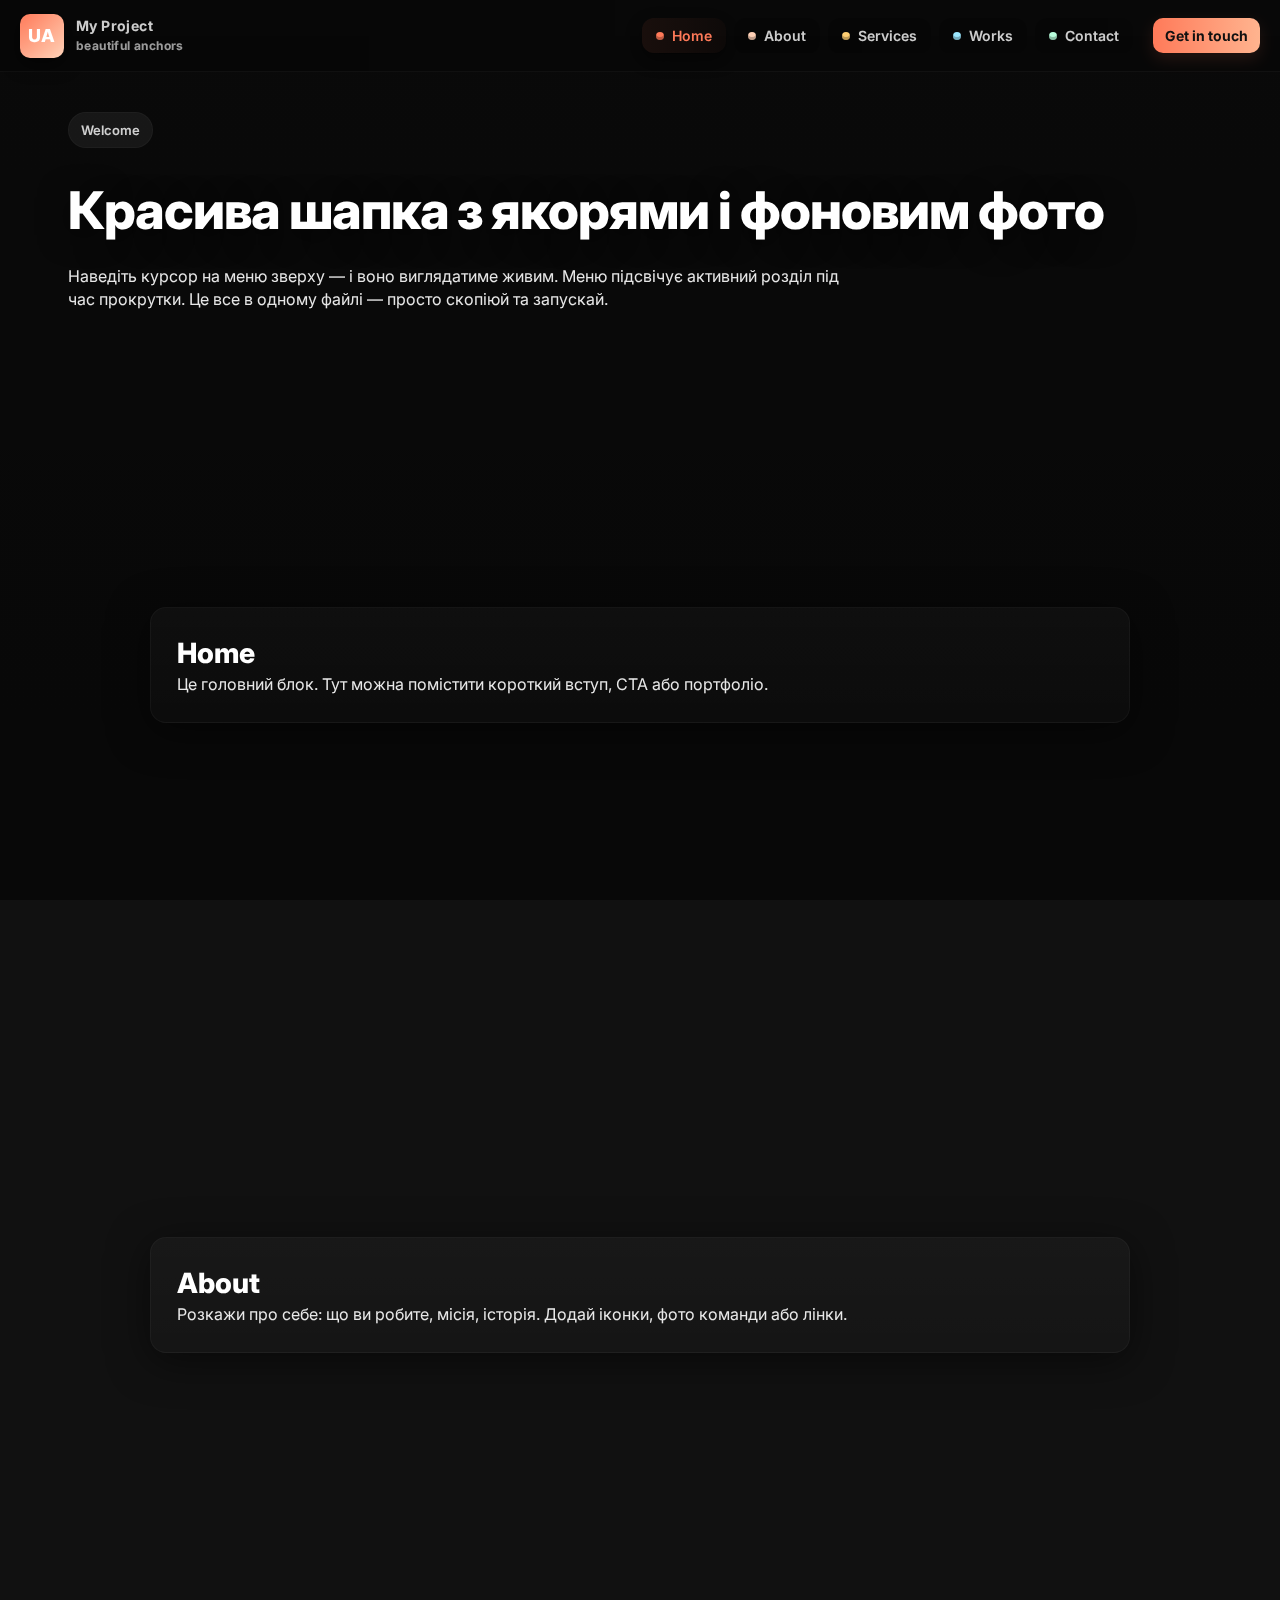
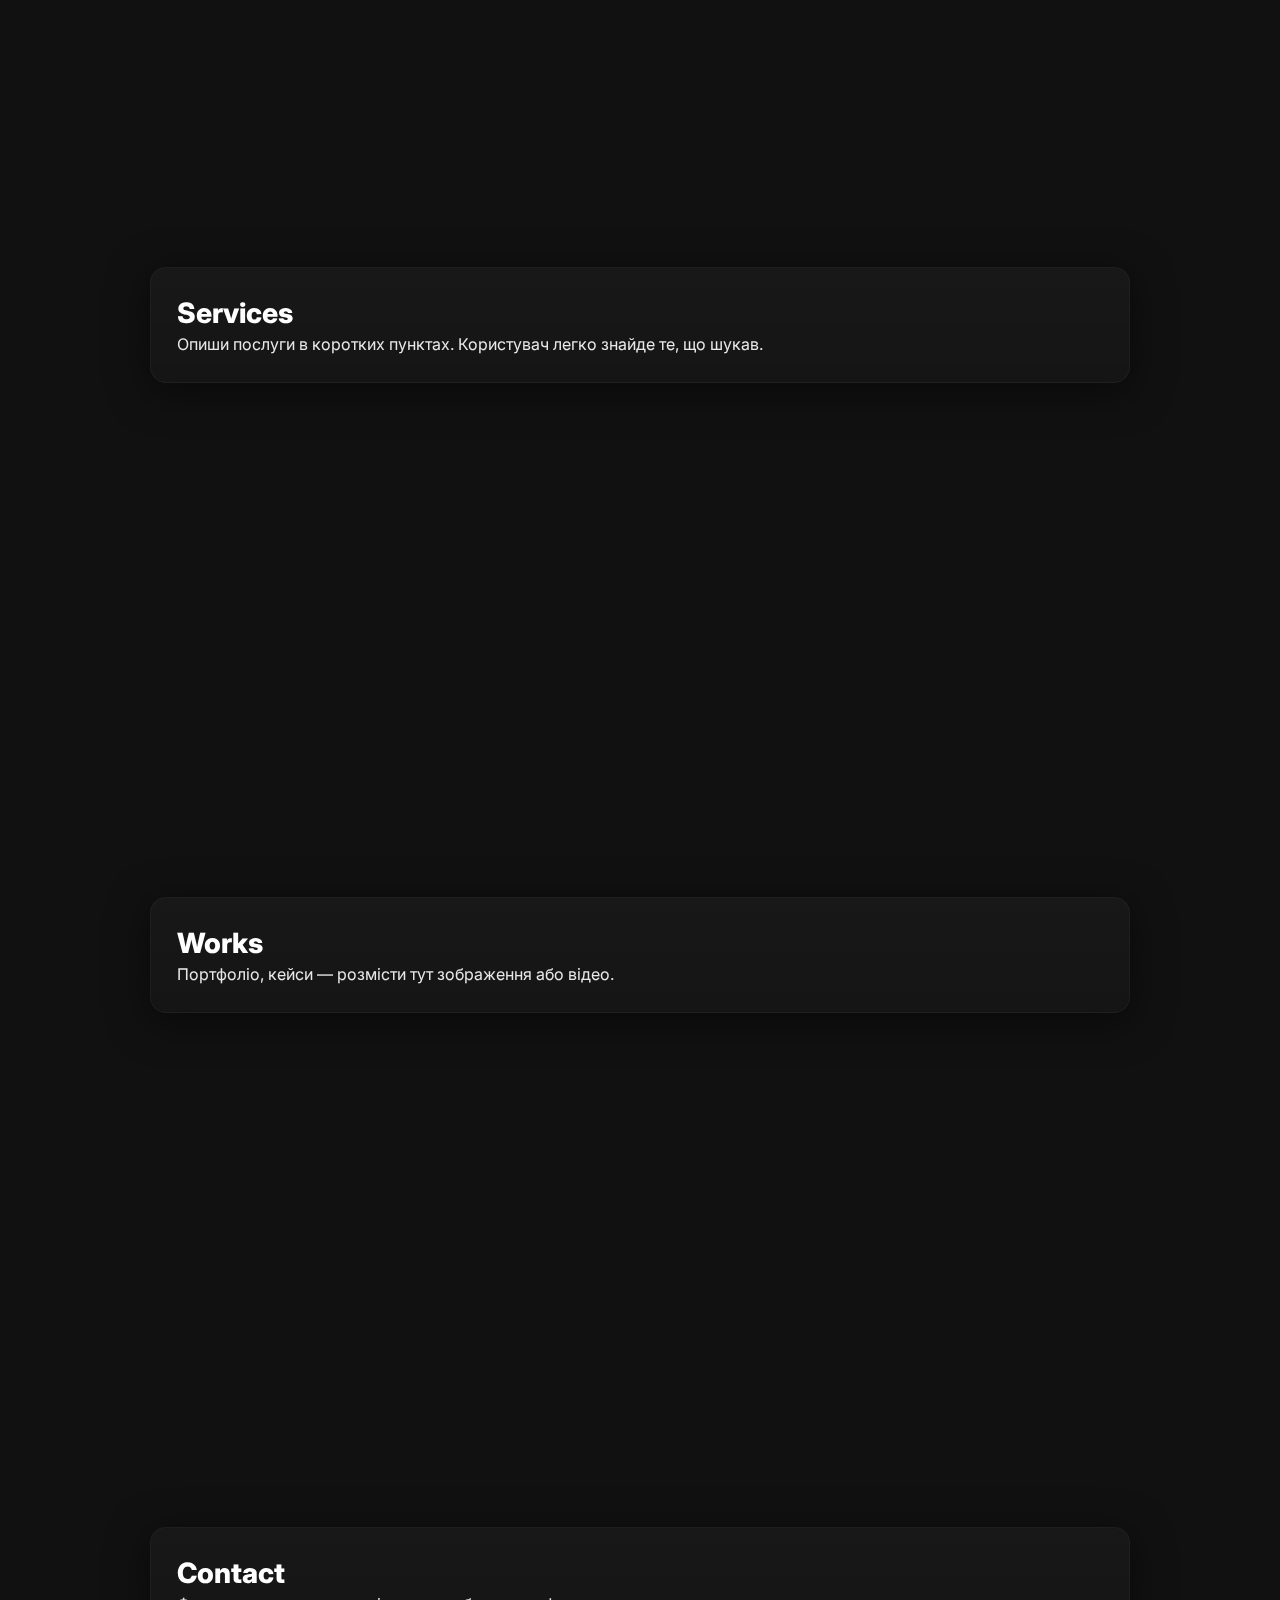
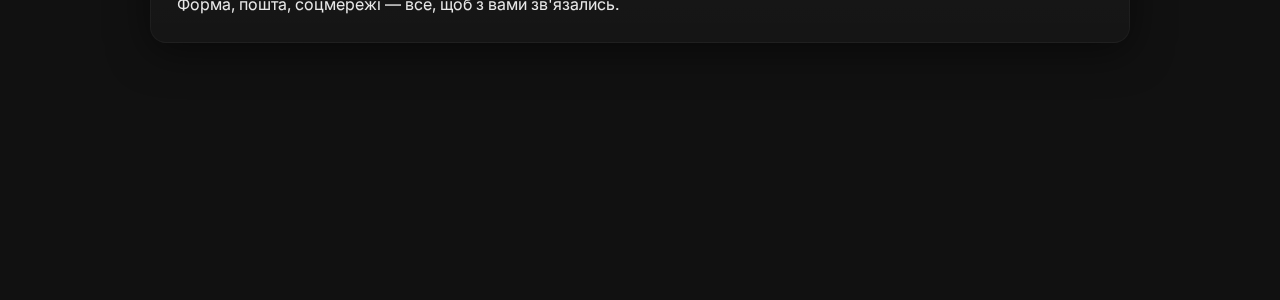
<file: ogo.html>
<!doctype html>
<html lang="uk">
<head>
  <meta charset="utf-8" />
  <meta name="viewport" content="width=device-width,initial-scale=1" />
  <title>Сайт з якорями на фоні фото</title>

  <!-- Google font (один файл — все одно зовнішній, але гарно виглядає) -->
  <link href="https://fonts.googleapis.com/css2?family=Inter:wght@300;400;600;800&display=swap" rel="stylesheet">

  <style>
    :root{
      --accent: #ff7a59;
      --glass: rgba(255,255,255,0.08);
      --glass-strong: rgba(255,255,255,0.12);
      --text: #ffffff;
      --muted: rgba(255,255,255,0.8);
      --backdrop: linear-gradient(180deg, rgba(0,0,0,0.45), rgba(0,0,0,0.55));
      --nav-height: 72px;
    }

    /* ---- Basic reset ---- */
    *{box-sizing:border-box;margin:0;padding:0}
    html,body{height:100%}
    body{
      font-family: "Inter", system-ui, -apple-system, "Segoe UI", Roboto, "Helvetica Neue", Arial;
      color:var(--text);
      -webkit-font-smoothing:antialiased;
      -moz-osx-font-smoothing:grayscale;
      line-height:1.4;
      background: #111;
    }

    /* ---- Hero background ---- */
    .hero{
      min-height:100vh;
      background-image:
        var(--backdrop),
        url("https://images.unsplash.com/photo-1503264116251-35a269479413?q=80&w=2000&auto=format&fit=crop");
      background-size:cover;
      background-position:center;
      background-attachment:fixed;
      display:flex;
      flex-direction:column;
    }

    /* ---- Top navigation (sticky) ---- */
    .topbar{
      position:sticky;
      top:0;
      height:var(--nav-height);
      display:flex;
      align-items:center;
      justify-content:space-between;
      padding:12px 20px;
      z-index:40;
      backdrop-filter: blur(8px) saturate(1.1);
      background: linear-gradient(90deg, rgba(0,0,0,0.25), rgba(0,0,0,0.15));
      border-bottom: 1px solid rgba(255,255,255,0.04);
    }

    .brand{
      display:flex;
      align-items:center;
      gap:12px;
      font-weight:700;
      letter-spacing:0.4px;
    }

    .logo{
      width:44px;height:44px;border-radius:10px;
      background:linear-gradient(135deg,var(--accent),#ffd1b6);
      display:grid;place-items:center;color:#fff;font-weight:800;font-size:18px;
      box-shadow: 0 6px 18px rgba(0,0,0,0.5), inset 0 -4px 10px rgba(255,255,255,0.06);
    }

    nav{
      display:flex;
      gap:10px;
      align-items:center;
    }

    .nav-list{
      display:flex;
      gap:8px;
      list-style:none;
    }

    .nav-list a{
      display:inline-flex;
      align-items:center;
      gap:8px;
      padding:8px 14px;
      border-radius:12px;
      text-decoration:none;
      color:var(--muted);
      font-weight:600;
      font-size:14px;
      transition: all 180ms ease;
      backdrop-filter: blur(6px);
    }

    .nav-list a .dot{
      width:8px;height:8px;border-radius:50%;
      background:transparent; box-shadow: inset 0 -3px 0 rgba(0,0,0,0.25);
    }

    .nav-list a:hover{
      transform:translateY(-3px);
      color:var(--text);
      background: linear-gradient(90deg, rgba(255,255,255,0.04), rgba(255,255,255,0.02));
    }

    .nav-list a.active{
      color:var(--accent);
      background: linear-gradient(90deg, rgba(255,122,89,0.08), rgba(255,122,89,0.03));
      box-shadow: 0 6px 18px rgba(0,0,0,0.45);
    }

    /* Button for CTA */
    .cta{
      padding:8px 12px;border-radius:10px;font-weight:700;background:linear-gradient(90deg,var(--accent),#ffb48f);
      color:#111;text-decoration:none;margin-left:10px;box-shadow:0 6px 16px rgba(255,122,89,0.12);
      display:inline-flex;align-items:center;gap:8px;font-size:14px;
    }

    /* ---- Mobile menu toggle ---- */
    .menu-toggle{
      display:none;
      width:44px;height:44px;border-radius:10px;
      align-items:center;justify-content:center;
      background:var(--glass);
      border:1px solid rgba(255,255,255,0.04);
      cursor:pointer;
    }

    /* ---- Hero inner content ---- */
    .hero-content{
      padding:40px 28px;
      display:flex;
      flex-direction:column;
      gap:28px;
      align-items:flex-start;
      max-width:1200px;
      margin:0 auto;
      width:100%;
    }

    .tag{
      background: rgba(255,255,255,0.06);
      padding:8px 12px;border-radius:999px;font-weight:600;font-size:13px;color:var(--muted);
      display:inline-block;
      border: 1px solid rgba(255,255,255,0.03);
    }

    h1{
      font-size: clamp(28px, 6vw, 52px);
      margin-top:8px;
      line-height:1.02;
      font-weight:800;
      letter-spacing:-0.02em;
      text-shadow: 0 6px 30px rgba(0,0,0,0.6);
    }

    p.lead{color:rgba(255,255,255,0.9);font-size:16px;max-width:780px}

    /* ---- Sections to scroll to ---- */
    section{
      min-height:70vh;
      padding:80px 20px;
      display:flex;
      align-items:center;
      justify-content:center;
      flex-direction:column;
      gap:20px;
    }

    .panel{
      width:100%;
      max-width:980px;
      padding:26px;
      border-radius:16px;
      background: linear-gradient(180deg, rgba(255,255,255,0.03), rgba(255,255,255,0.02));
      border: 1px solid rgba(255,255,255,0.04);
      box-shadow: 0 8px 40px rgba(0,0,0,0.5);
    }

    /* small helper styles */
    .muted{color:rgba(255,255,255,0.85)}
    .subtle{color:rgba(255,255,255,0.7);font-size:15px}

    /* ---- Responsive ---- */
    @media (max-width:900px){
      .nav-list{display:none}
      .menu-toggle{display:flex}
    }

    /* Mobile menu (simple slide-down) */
    .mobile-menu{
      position: absolute;
      right:16px;top:calc(var(--nav-height) + 8px);
      background: rgba(17,17,17,0.85);
      border-radius:12px;
      padding:8px;
      display:flex;flex-direction:column;gap:6px;
      min-width:160px;
      box-shadow:0 10px 30px rgba(0,0,0,0.6);
      transform-origin:top right;
      transition: transform 180ms ease, opacity 160ms ease;
      opacity:0;pointer-events:none;transform:scale(0.96) translateY(-6px);
      border:1px solid rgba(255,255,255,0.03);
      z-index:45;
    }
    .mobile-menu.open{opacity:1;pointer-events:auto;transform:scale(1) translateY(0)}
    .mobile-menu a{padding:10px;border-radius:8px;color:var(--muted);text-decoration:none;font-weight:600}
    .mobile-menu a:hover{background:rgba(255,255,255,0.02);color:var(--text)}

    /* Active section marker (for demonstration) */
    .section-title{font-size:28px;font-weight:800}
    .section-content{font-size:16px;color:rgba(255,255,255,0.9)}

    /* make anchored sections not hidden behind sticky nav */
    :target{scroll-margin-top: calc(var(--nav-height) + 12px);}

  </style>
</head>
<body>

  <div class="hero" role="img" aria-label="Фонове фото — краєвид">
    <!-- Top navigation -->
    <header class="topbar" role="banner">
      <div class="brand" aria-hidden="false">
        <div class="logo" aria-hidden="true">UA</div>
        <div>
          <div style="font-size:14px; color:var(--muted)">My Project</div>
          <div style="font-size:12px; color:rgba(255,255,255,0.6); margin-top:2px">beautiful anchors</div>
        </div>
      </div>

      <nav role="navigation" aria-label="Головне меню">
        <!-- Desktop list -->
        <ul class="nav-list" id="navList">
          <li><a href="#home" data-target="home" class="active"><span class="dot" style="background:var(--accent)"></span>Home</a></li>
          <li><a href="#about" data-target="about"><span class="dot" style="background:#ffd1b6"></span>About</a></li>
          <li><a href="#services" data-target="services"><span class="dot" style="background:#ffcf73"></span>Services</a></li>
          <li><a href="#works" data-target="works"><span class="dot" style="background:#9be7ff"></span>Works</a></li>
          <li><a href="#contact" data-target="contact"><span class="dot" style="background:#b9ffdd"></span>Contact</a></li>
        </ul>

        <a class="cta" href="#contact">Get in touch</a>

        <!-- Mobile toggle -->
        <button class="menu-toggle" id="menuToggle" aria-expanded="false" aria-controls="mobileMenu" title="Відкрити меню">
          <svg width="18" height="18" viewBox="0 0 24 24" fill="none" aria-hidden="true">
            <path d="M4 7h16M4 12h12M4 17h8" stroke="white" stroke-width="1.6" stroke-linecap="round" stroke-linejoin="round"/>
          </svg>
        </button>

        <!-- Mobile menu -->
        <div class="mobile-menu" id="mobileMenu" aria-hidden="true">
          <a href="#home" data-target="home">Home</a>
          <a href="#about" data-target="about">About</a>
          <a href="#services" data-target="services">Services</a>
          <a href="#works" data-target="works">Works</a>
          <a href="#contact" data-target="contact">Contact</a>
        </div>
      </nav>
    </header>

    <!-- Hero content -->
    <div class="hero-content" role="region" aria-label="Вступ">
      <span class="tag">Welcome</span>
      <h1>Красива шапка з якорями і фоновим фото</h1>
      <p class="lead">Наведіть курсор на меню зверху — і воно виглядатиме живим. Меню підсвічує активний розділ під час прокрутки. Це все в одному файлі — просто скопіюй та запускай.</p>
    </div>

    <!-- Anchored sections (видно при прокрутці) -->
    <main>
      <section id="home" aria-labelledby="t-home">
        <div class="panel">
          <div class="section-title" id="t-home">Home</div>
          <p class="section-content">Це головний блок. Тут можна помістити короткий вступ, CTA або портфоліо.</p>
        </div>
      </section>

      <section id="about" aria-labelledby="t-about">
        <div class="panel">
          <div class="section-title" id="t-about">About</div>
          <p class="section-content">Розкажи про себе: що ви робите, місія, історія. Додай іконки, фото команди або лінки.</p>
        </div>
      </section>

      <section id="services" aria-labelledby="t-services">
        <div class="panel">
          <div class="section-title" id="t-services">Services</div>
          <p class="section-content">Опиши послуги в коротких пунктах. Користувач легко знайде те, що шукав.</p>
        </div>
      </section>

      <section id="works" aria-labelledby="t-works">
        <div class="panel">
          <div class="section-title" id="t-works">Works</div>
          <p class="section-content">Портфоліо, кейси — розмісти тут зображення або відео.</p>
        </div>
      </section>

      <section id="contact" aria-labelledby="t-contact">
        <div class="panel">
          <div class="section-title" id="t-contact">Contact</div>
          <p class="section-content">Форма, пошта, соцмережі — все, щоб з вами зв'язались.</p>
        </div>
      </section>
    </main>
  </div>

  <script>
    // Плавна прокрутка (більшість браузерів підтримують CSS scroll-behavior, але зробимо також для js-перехоплення мобільних лінків)
    document.documentElement.style.scrollBehavior = "smooth";

    // Mobile menu toggle
    const menuToggle = document.getElementById('menuToggle');
    const mobileMenu = document.getElementById('mobileMenu');

    menuToggle.addEventListener('click', () => {
      const open = mobileMenu.classList.toggle('open');
      menuToggle.setAttribute('aria-expanded', open ? 'true' : 'false');
      mobileMenu.setAttribute('aria-hidden', open ? 'false' : 'true');
    });

    // Close mobile menu when clicking a link
    mobileMenu.querySelectorAll('a').forEach(a => {
      a.addEventListener('click', () => {
        mobileMenu.classList.remove('open');
        menuToggle.setAttribute('aria-expanded','false');
        mobileMenu.setAttribute('aria-hidden','true');
      });
    });

    // Active link highlighting while scrolling using IntersectionObserver
    const sections = document.querySelectorAll('main section[id]');
    const navLinks = document.querySelectorAll('.nav-list a');

    const obsOptions = {
      root: null,
      rootMargin: '0px 0px -40% 0px', // тригер трохи раніше / пізніше
      threshold: 0
    };

    const observer = new IntersectionObserver((entries) => {
      entries.forEach(entry => {
        const id = entry.target.id;
        const link = document.querySelector('.nav-list a[data-target="'+id+'"]');
        if (entry.isIntersecting) {
          // Видалити active в усіх, потім додати для поточного
          navLinks.forEach(n => n.classList.remove('active'));
          if (link) link.classList.add('active');
        }
      });
    }, obsOptions);

    sections.forEach(s => observer.observe(s));

    // Improve anchor clicks: smooth scroll with offset for sticky header
    function scrollToIdWithOffset(id) {
      const el = document.getElementById(id);
      if(!el) return;
      const navHeight = document.querySelector('.topbar').offsetHeight || 72;
      const elTop = el.getBoundingClientRect().top + window.pageYOffset;
      window.scrollTo({ top: elTop - navHeight - 10, behavior: 'smooth' });
    }

    // Override default to account for sticky nav on all anchor clicks in nav or mobile menu
    document.querySelectorAll('a[href^="#"]').forEach(a => {
      // allow external hashes (like outside) to work normally if needed
      a.addEventListener('click', (e) => {
        const href = a.getAttribute('href');
        if (!href || href === "#" || href === "#!") return;
        const id = href.slice(1);
        if (document.getElementById(id)) {
          e.preventDefault();
          scrollToIdWithOffset(id);
        }
      });
    });

    // keyboard accessibility: allow menu toggle with Enter/Space keys
    menuToggle.addEventListener('keydown', (e) => {
      if (e.key === 'Enter' || e.key === ' ') {
        e.preventDefault();
        menuToggle.click();
      }
    });

    // Optional: close mobile menu on outside click
    document.addEventListener('click', (e) => {
      if (!mobileMenu.contains(e.target) && !menuToggle.contains(e.target)) {
        mobileMenu.classList.remove('open');
        menuToggle.setAttribute('aria-expanded','false');
        mobileMenu.setAttribute('aria-hidden','true');
      }
    });

  </script>
</body>
</html>
</file>
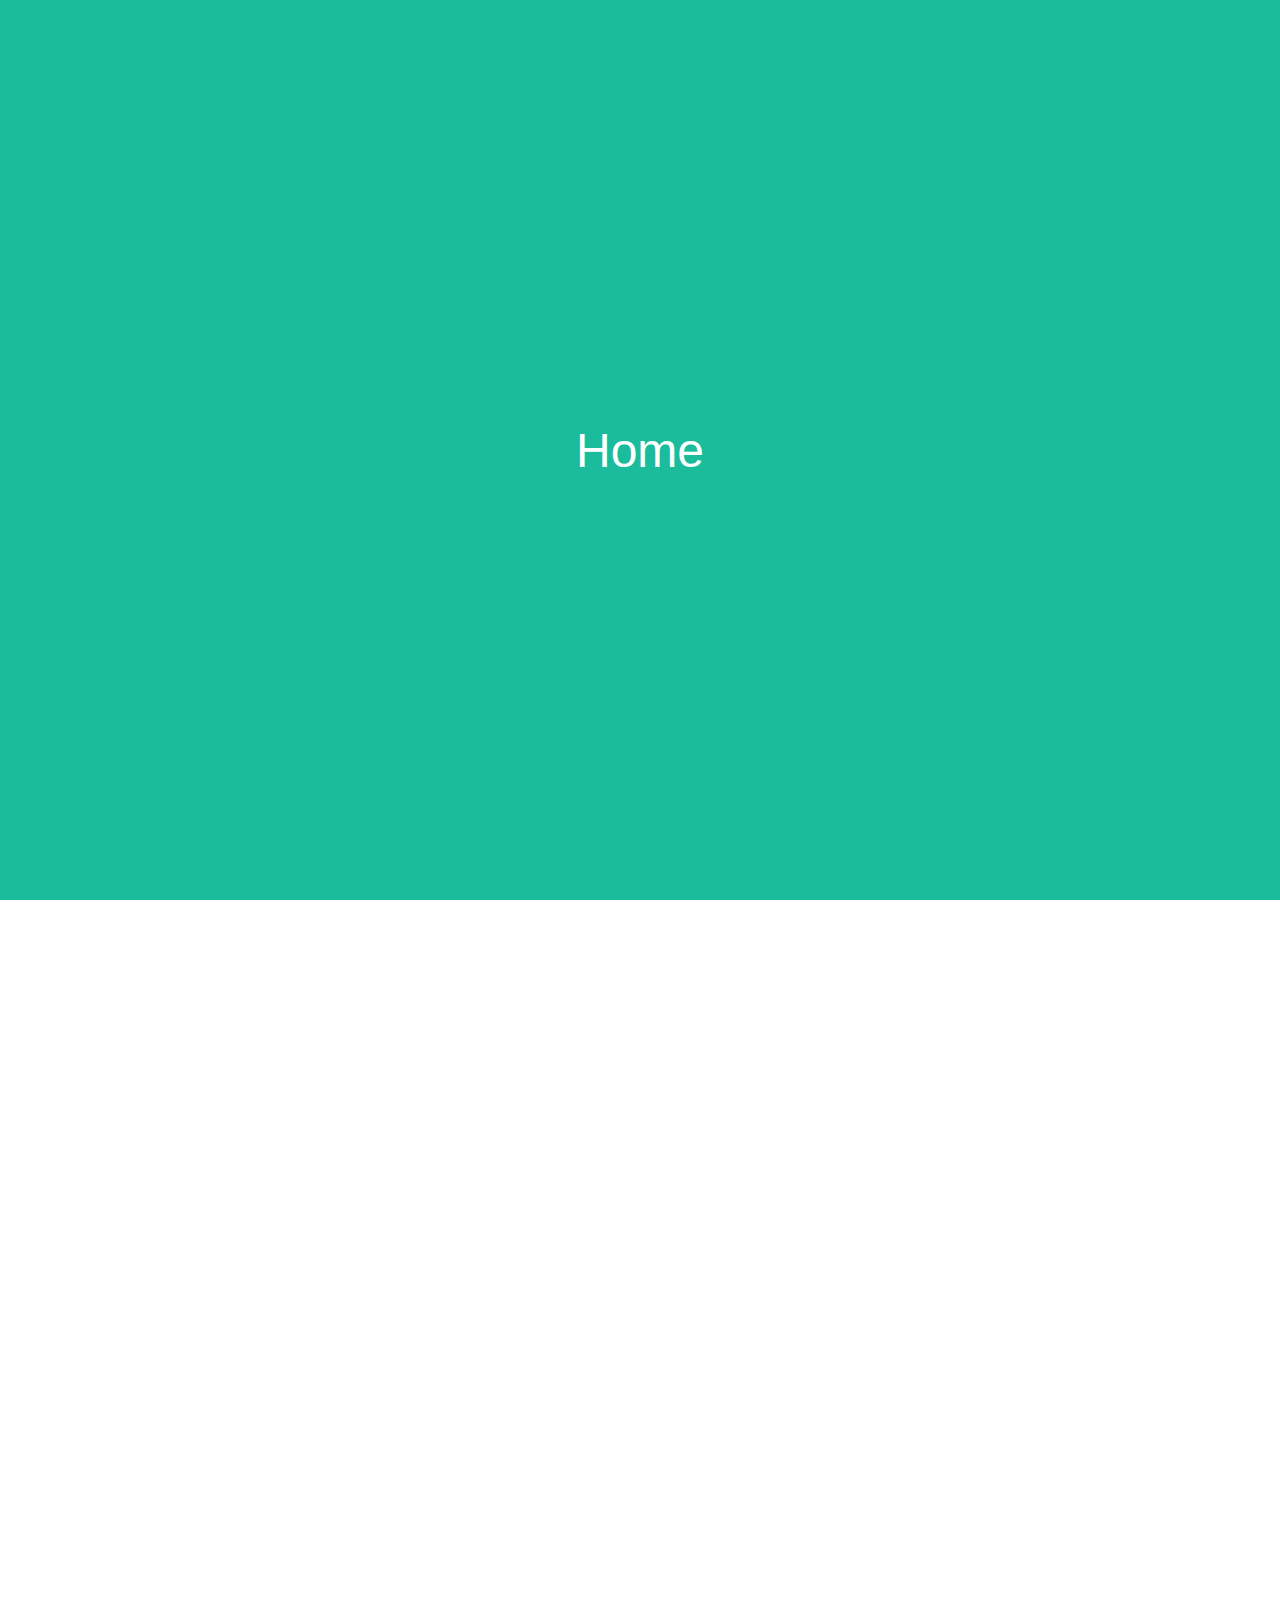
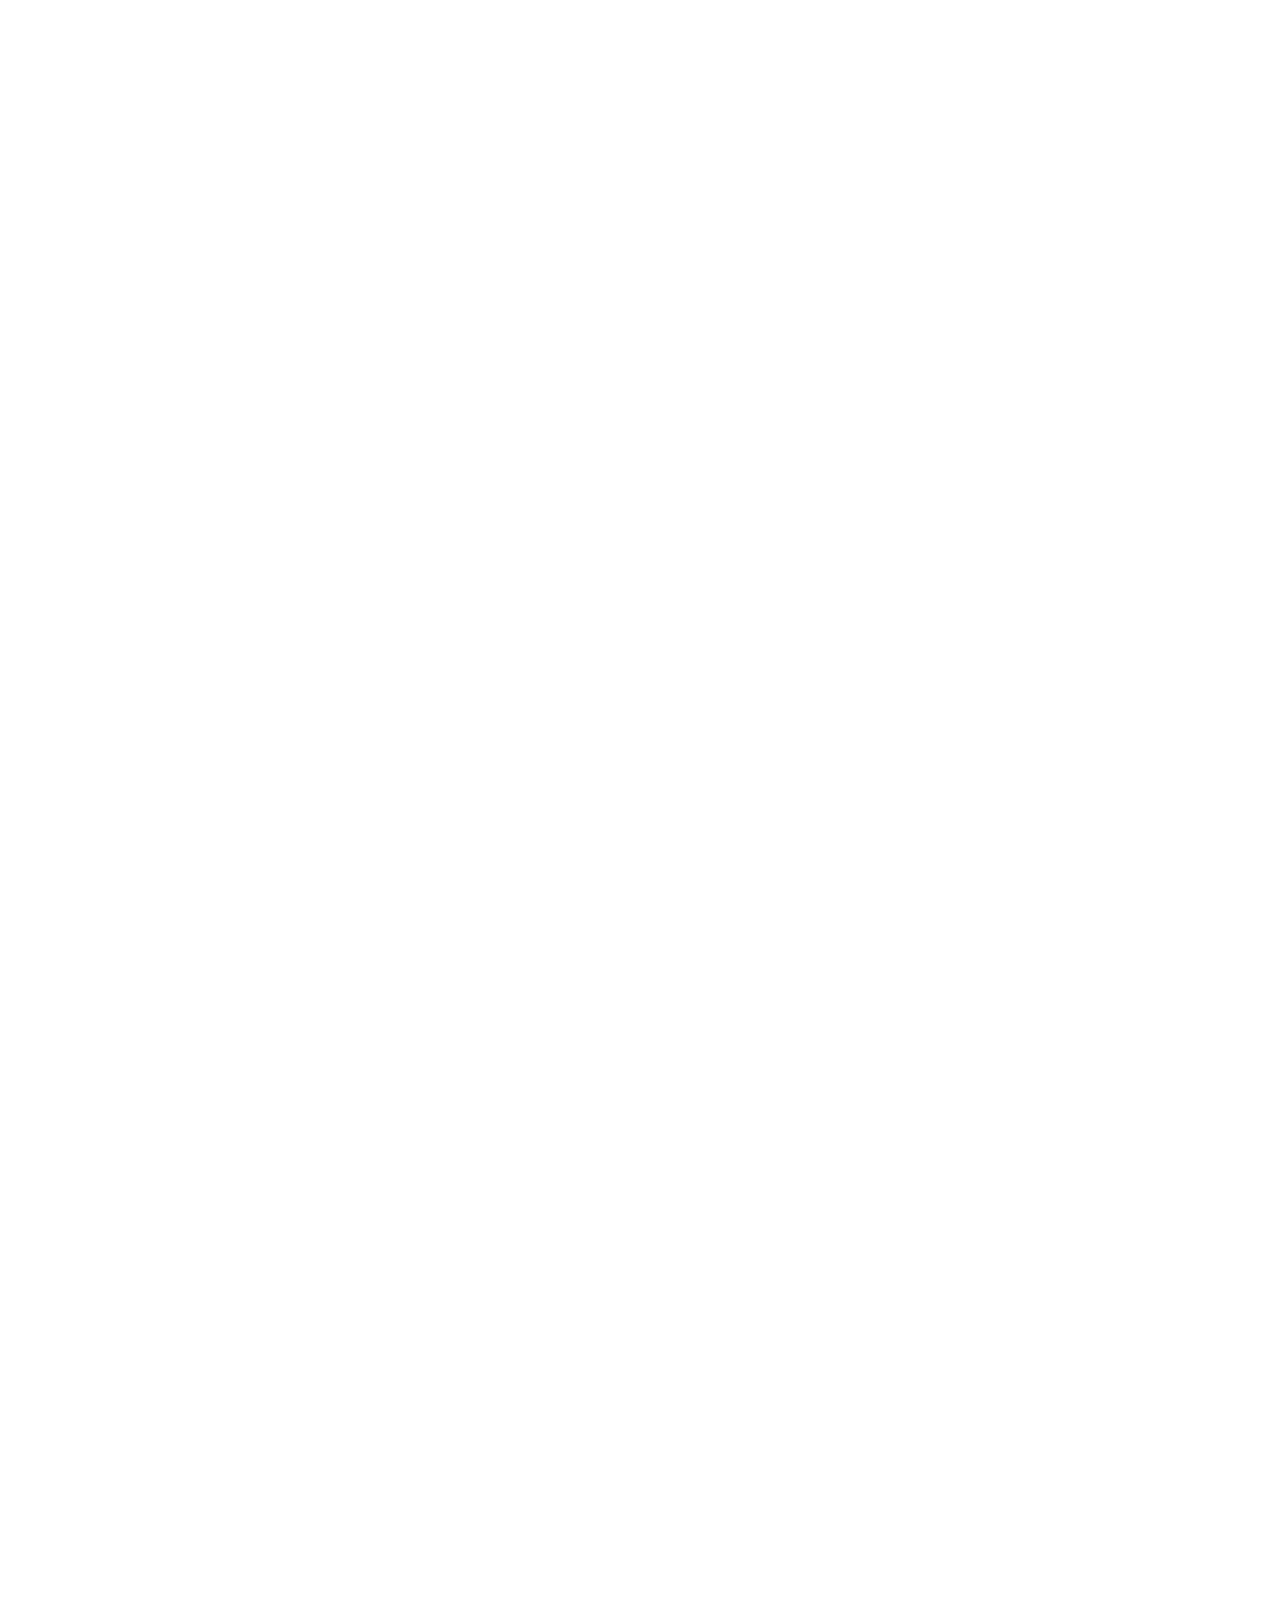
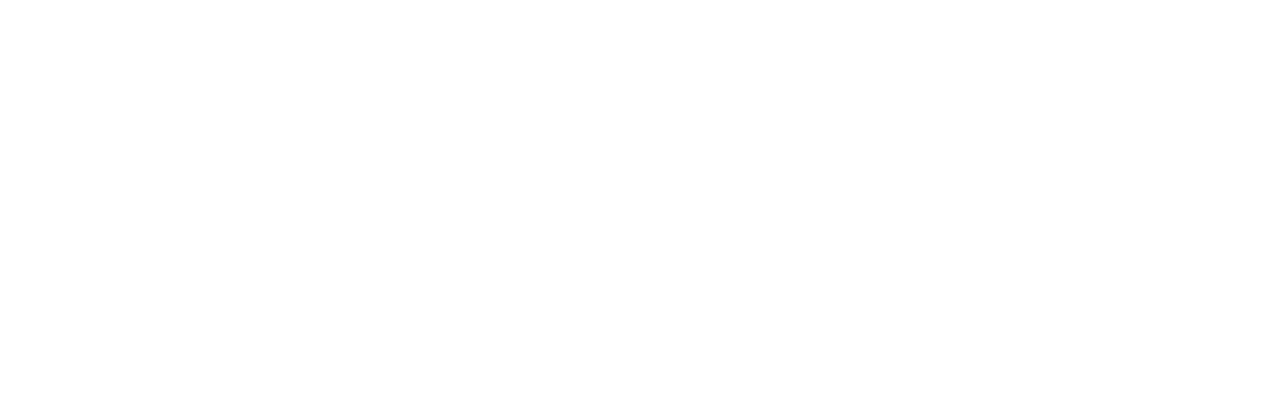
<file: temp.html>
<!DOCTYPE html>
<html lang="uk">
<head>
<meta charset="UTF-8">
<meta name="viewport" content="width=device-width, initial-scale=1.0">
<title>Scroll Snap Example</title>
<style>
  html, body {
    height: 100%;
    margin: 0;
    font-family: Arial, sans-serif;
    overflow-y: scroll;
    scroll-behavior: auto; /* щоб миша “перескакувала” */
  }

  /* Батьківський контейнер для snap */
  body {
    scroll-snap-type: y mandatory; /* по вертикалі */
  }

  /* Кожна секція — snap point */
  section {
    height: 100vh;
    scroll-snap-align: start; /* секція починається у верхній частині вікна */
    display: flex;
    justify-content: center;
    align-items: center;
    font-size: 48px;
    color: white;
  }

  /* Приклади фонів */
  #home { background: #1abc9c; }
  #about { background: #3498db; }
  #services { background: #9b59b6; }
  #contact { background: #e74c3c; }
</style>
</head>
<body>

<section id="home">Home</section>
<section id="about">About</section>
<section id="services">Services</section>
<section id="contact">Contact</section>

</body>
</html>
</file>
